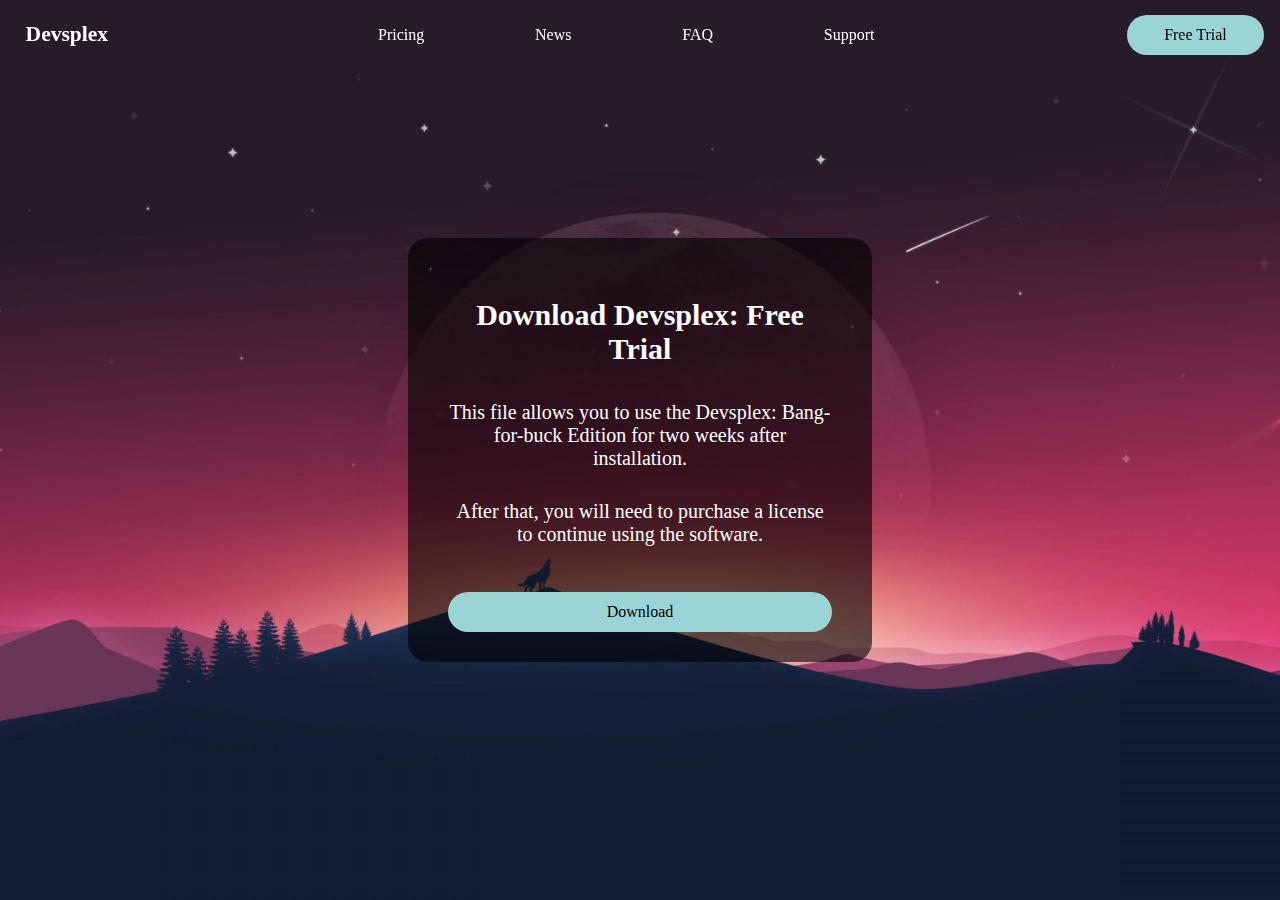
<file: devsplex/login.html>
<!DOCTYPE html>
<html lang="en">
<head>
    <meta charset="UTF-8">
    <meta name="viewport" content="width=device-width, initial-scale=1.0">
    <meta http-equiv="X-UA-Compatible" content="ie=edge">
    <title>Login</title>
    <link rel="stylesheet" href="style.css">
    </head>
    <body class="login-body">
        <header>
            <div class = "container", div style = "text-align: right">
                <div class = "logo">
                       <h3><a href="index.html">Devsplex</a></h3></div>
                       <nav>
                        <ul class="nav-left"> 
                            <li><a href="products.html"><button class="oval-button">Pricing</button></a></li>
                            <li><a href="history.html"><button class="oval-button">News</button></a></li>
                            <li><a href="faq.html"><button class="oval-button">FAQ</button></a></li>
                            <li><a href="#"><button class="oval-button">Support</button></a></li>
                    </ul>
                    <ul class="nav-right">
                        <li><a href="login.html"><button class="oval-button">Free Trial</button></a></li></ul>
                    </ul></nav>
               </div>
            </header>
        <div class="wrapper">
            
            <h1>Download Devsplex: Free Trial</h1>
            <p>This file allows you to use the Devsplex: Bang-for-buck Edition for two weeks after installation. </p>
            <p>After that, you will need to purchase a license to continue using the software.</p><br>
            <a href="site plan.docx" download>
                <button class="login-btn">Download</button>
</div>
            
        
</html>
</file>
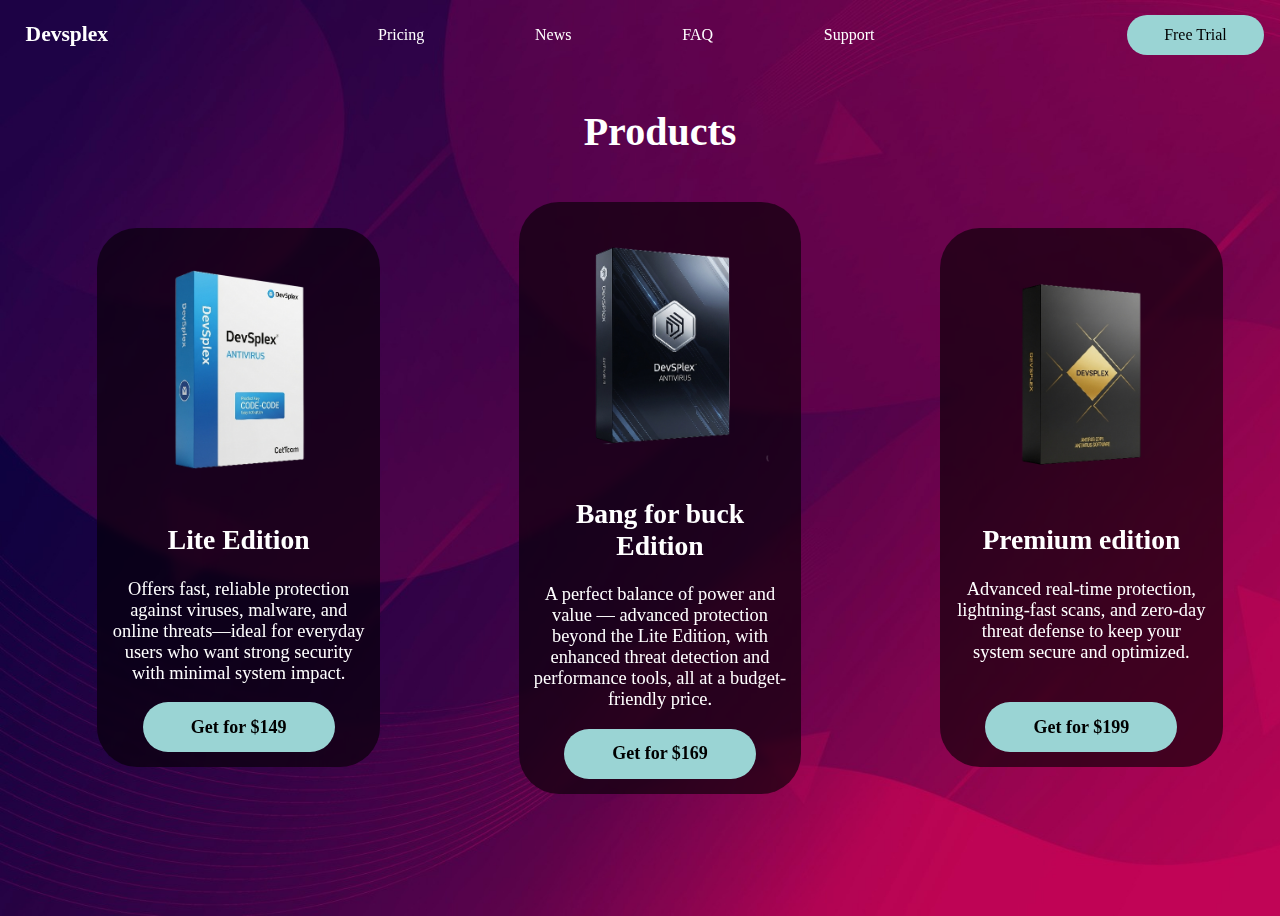
<file: devsplex/products.html>
<!DOCTYPE html>
<html lang="en">
    <head>
    <meta charset="UTF-8">
    <meta name="viewport" content="width=device-width, initial-scale=1.0">
    <meta http-equiv="X-UA-Compatible" content="ie=edge">
    <title>Products</title>
    <link rel="stylesheet" href="style.css">
    </head>
    <body class="products-body">
        <header class="products-header">
        <div class = "container", div style = "text-align: right">
            <div class = "logo">
                   <h3><a href="index.html">Devsplex</a></h3></div>
                   <nav>
                       <ul class="nav-left"> 
                           <li><a href="products.html"><button class="oval-button">Pricing</button></a></li>
                           <li><a href="history.html"><button class="oval-button">News</button></a></li>
                           <li><a href="faq.html"><button class="oval-button">FAQ</button></a></li>
                           <li><a href="#"><button class="oval-button">Support</button></a></li>
                   </ul>
                   <ul class="nav-right">
                       <li><a href="login.html"><button class="oval-button">Free Trial</button></a></li></ul>
                   </ul></nav>
           </div>
           </header>
        <main class="products-main">
            <div class="products-container">
                <h1>Products</h1>
                <div class="product-list">
                    <div class="product-item-left">
                        <img src="images/67d7f60b-8908-4f08-82d0-0001c8361740_removalai_preview.png">
                        <h2>Lite Edition</h2>
                        <p>Offers fast, reliable protection against viruses, malware, and online threats—ideal for everyday users who want strong security with minimal system impact.</p>
                        <button class="product-button">Get for $149</button>
                    </div>
                    <div class="product-item-center">
                        <img src="images/bbdffb3f-7b88-4465-a14f-3d9f3e155739_removalai_preview.png">
                        <h2>Bang for buck Edition</h2>
                        <p>A perfect balance of power and value — advanced protection beyond the Lite Edition, with enhanced threat detection and performance tools, all at a budget-friendly price.</p>
                    <button class="product-button">Get for $169</button>
                    </div>
                    <div class="product-item-right">
                        <img src="images/cf3ba367-7295-48b1-9de8-e897c01fb2c7_removalai_preview.png">
                        <h2>Premium edition</h2>
                        <p>Advanced real-time protection, lightning-fast scans, and zero-day threat defense to keep your system secure and optimized.</p><br>
                    <button class="product-button">Get for $199</button>
                    </div>
                </div>
            </div>
</file>
<file: devsplex/style.css>
header {
    opacity: 1;
    background-color: rgba(0,0,0,0);
    position: fixed;
    text-align: center;
    align-items: center;
    justify-content: space-between;
    top: 0;
    left: 0px;
    width: 100%;
    height: 40px;
    color: white;
    z-index: 1000;
    padding: 10px 10px;
}

a:hover, a:visited, a:link, a:active{
    text-decoration: none;
    color: #fff;}

header .container {
    display: flex;
    justify-content: space-between;
    align-items: center;
    text-align: center;
    margin-bottom: 1vw;
}

header nav {
display: flex;
justify-content: space-between;
width: 100%;
text-align: center;
}

header nav .nav-left {
    display: auto;
    justify-content: center;
    list-style: none;
    margin: 0vw;
    padding: 0;
    flex: 1;
    transform: translateX(6.4%);
}
    header nav .nav-right {
        display: flex;
        justify-content: right;
        list-style: none;
        margin: 0vw;
        padding: 0;
    }

header .logo {
    display: flex;
    position: absolute;
    top: 0; 
    align-items: center;
    justify-content: center;
    left: 2vw;
    text-align: center; 
    font-weight: bold; 
    color: white;
}

header nav ul{
    list-style: none;
    margin: 0;
    padding: 0;
    display: flex;
    align-items: center;
    right: 0;
}

header nav ul li {
    position: relative;
    padding: 5px;
    align-items: center;
    margin-right: 2vw;
    margin-bottom: 2vw;
}

header nav ul li a {
    color: white; 
    text-decoration: none; 
    font-weight: bold; 
    transition: color 0.1s;
    align-items: center;
    padding: 5px;
    margin-right: 1vw;
}

header .nav-left .oval-button {
    height: 40px;
    border: 2px grey;
    width: 100%;
    margin-right: 3vw;
    background-color: transparent;
    border: 1px solid transparent;
    color: white;
    font-size: 16px;
    font-weight: 500; 
}

header .nav-left .oval-button:hover {
    height: 40px;
    border: 2px grey;
    width: 100%;
    margin-right: 3vw;
    background-color: white;
    border: 1px solid transparent;
    color: black;}

header nav ul li a .oval-button {
    height: 40px;
    border: 2px grey;
    width: 100%;
    margin-right: 3vw;
    background-color: rgb(154, 212, 212);
    border: 1px solid transparent;
    font-size: 16px;
    font-weight: 500;
}

header nav ul li a .oval-button:hover {
    background-color: transparent;
    color: white;
    transition: background-color 0.3s ease, color 0.3s ease;
    border: 1px solid white; 
} 

body {
    background-color: black;
    color: white;
    font-family: 'Poppins';
    font-weight: 400;
    font-size: 1.15rem;
    scroll-behavior: smooth;
    overflow-y: scroll;
    scroll-snap-type: y mandatory;
}
body::-webkit-scrollbar {
    width: 0;
}


main {
    scroll-snap-type: y mandatory;
    overflow-y: scroll;
    height: 100vh; 
}
main::-webkit-scrollbar {
    width: 0;
}


    

@keyframes typing {
    from { width: 0 }
}
@keyframes cursor {
    50% { border-color: transparent }
}

.overlay.visible {
    opacity: 1;
    visibility: visible;
    transform: translate(-50%, -50%) translateY(0);
} 
@keyframes fadein {
    0% {
        opacity: 0;
    }
    100% {
        opacity: 1;
    }
}
.overlay .oval-button{
    background-color: transparent;
    border: 2px solid grey;
    color: white;
    text-decoration-color: white;
    font-size: 15px;
    font-weight: 500;
}

.overlay .oval-button:hover{
    background-color: rgb(154, 212, 212);
    border: 2px rgb(154, 212, 212);
    transition: background-color 0.3s ease, color 0.3s ease;
    color: black;}

.slide-container {
    scroll-snap-align: start;
    position: relative;
    width: 100%;
    height: 100vh;
    overflow: hidden;
    transition: opacity 0.5s ease;
}


.slide-container img {
    width: 100%;
    height: 100%;
    object-fit: cover;
    transform: scale(1.1);
    transition: transform 0.5s ease;}

    .slide-container:hover img {
        transform: scale(1.05);
    }

.oval-button {
    border-radius: 50px;
    width: 28%;
    height: 2.4vw;
    background-color: black;
    text-decoration-color: white;
    font-family: 'Poppins';
    
}

.overlay {
    position: absolute;
    top: 50%;
    left: 50%;
    transform: translate(-50%, -50%);
    z-index: 100;
    color: white;
    text-align: center;
    padding: clamp(5px, 2vw, 10px);
    width: clamp(30px, 60%, 800px); 
    height: clamp(30px, 60%, 30vh);
    background-color: rgba(0, 0, 0, 0.6);
    border-radius: 25px;
    opacity: 0;
    transition: opacity 0.5s ease, transform 0.5s ease;
    visibility: hidden;
}

.overlay.visible {
    opacity: 1;
    visibility: visible;
    transform: translate(-50%, -50%) translateY(0);
}

.overlay.visible {
    opacity: 1;
    visibility: visible;
    transform: translate(-50%, -50%) translateY(0);
}

.overlay h1 {
    font-size: clamp(1.8rem, 4vw, 3rem);
    margin-top: 20px;
    white-space: nowrap;
    overflow: hidden;
    width: 0; 
    margin: 0 auto; 
    animation: 
typing 2s forwards, cursor 0.75s step-end infinite;
}
@keyframes typing {
    from { 
        width: 0 
    }
    to { 
        width: 100% 
    }
}

.overlay p {
    font-size: clamp(1rem, 1.5vw, 1.2rem);
    line-height: 1.6;
    margin-bottom: 2rem;}

    .slide-container video {
        width: 100%;
        height: 100%;
        object-fit: cover;
        filter: brightness(0.7);}


.login-body {
    margin: 0;
    padding: 0;
 display: flex;
 font-family: 'Poppins';
 justify-content: center;
    align-items: center;
    min-height: 100vh;
    background: url("images/wallpaperflare.comwallpaper.jpg") no-repeat;
    background-size: cover;
    background-position: center;
    animation: fadein 0.5s ease-in-out forwards;
}   

.input-box input {
    font-family: 'Poppins';
    align-items: center;
    justify-content: center;
    display: flex;
    width: 90%;
    height: 30px;
    margin: 30px 0;
    padding: 10px;
    border-radius: 5px;
    border: 1px solid #ccc;
    background-color: rgba(0, 0, 0, 0.6);
    border: none;
    outline: none;
    border-radius: 40px;
    color: white;
    font-size: 16px;
    padding: 20px 45px 20px 20px;

}
.wrapper {
    justify-content: center;
    align-items: center;
    background-color: rgba(0, 0, 0, 0.6);
    width: 30vw;
    padding: 30px 40px;
    border-radius: 20px}

    .wrapper h1 {
        color: white;
        text-align: center;
        font-size: 30px;
        padding: 10px 0;
    }

    .wrapper p {
        color: white;
        text-align: center;
        font-size: 20px;
        padding: 5px 0;
    }

.login-btn {
    font-family: 'Poppins';
    font-weight: 500;
    font-size: medium;
    width: 100%;
    height: 40px;
    background-color: rgb(154, 212, 212);
    color: black;
    border-radius: 40px;
    border-color: transparent
}

.login-btn:hover {
    background-color: black;
    color: white;
    transition: background-color 0.3s ease, color 0.3s ease;
    border: 1px transparent
}


.products-body {
    background: url("images/vecteezy_abstract-purple-fluid-wave-background_6868933.jpg") no-repeat;
    background-size: cover; 
    color: white;
    font-family: 'Poppins';
    font-weight: 400;
    font-size: 1.15rem;
    scroll-behavior: smooth;
    overflow-y: scroll;
    overflow-x: hidden;

}
.products-body::-webkit-scrollbar:horizontal {
    display: none;
  }

products-header {
    header {
        opacity: 1;
        background-color: rgba(0,0,0,0.6);
        position: fixed;
        text-align: center;
        align-items: center;
        justify-content: space-between;
        top: 0;
        left: 0px;
        width: 100%;
        height: 40px;
        color: white;
        z-index: 1000;
        padding: 10px 10px;
    }
}
.products-container {
    display: flex;
    flex-direction: column;
    align-items: center;
    width: 100%;
    justify-content: space-around;
    text-align: center;
    padding: 20px;
    margin-top: 60px; 
}


.products-container h1 {
    margin-top: 20px;
    display: flex;
    font-size: 2.5rem;
    justify-content: center;
    align-items: center;
    color: white;
}

.product-list {
    display: flex;
    justify-content: space-around; 
    align-items: center; 
    width: 100%;
    padding: 10px;
    margin-top: 10px;
    overflow: hidden;}

    .product-item-left,
    .product-item-center,
    .product-item-right {
        flex: 1; 
        max-width: 20%; 
        text-align: center; 
        background-color: rgba(0, 0, 0, 0.6); 
        padding: 15px; 
        border-radius: 40px; 
        color: white;
        margin: 0 5px; 
        backdrop-filter: blur(4px);
        animation: fadein 0.7s ease-in-out forwards;
    }
    
    .product-item-left {
        text-align: center; 
    }
    
    .product-item-center {
        text-align: center; 
    }
    
    .product-item-right {
        text-align: center;
    }

    
    .product-item-right img {
        width: 100%;
        height: 100%;
        align-items: center;
        justify-content: center;
    }

    .product-item-left img {
        width: 100%;
        height: 100%;
        align-items: center;
        justify-content: center;
    }

     .product-item-center img {
        width: 100%;
        height: 100%;
        align-items: center;
        justify-content: center;
     }

     .product-button {
        background-color: rgb(154, 212, 212);
        color: black;
        border: transparent;
        border-radius: 40px;
        padding: 10px 20px;
        height: 50px;
        font-size: 18px;
        font-weight: 600;
        font-family: "Poppins";
        width: 15vw;
     }


     .product-button:hover {
        background-color: black;
        color: white;
        transition: background-color 0.3s ease, color 0.3s ease;
        border: 1px transparent;
        border: 1px solid white;
     }

    .history-body {
        background: url(images/vecteezy_abstract-purple-fluid-wave-background_6868933.jpg) no-repeat;
        background-size: cover;
        overflow-y: scroll;
    }

    .history-overlay {

        position: relative; 
        margin-top: 3vh;
        transform: translateX(-50%);
        left: 50%;
        z-index: 1; 
        color: white;
        padding: 20px 20px;
        width: 70%;
        height: 30%;
        background-color: rgba(0, 0, 0, 0.6); 
        border-radius: 25px;
        text-align: left;
        align-items: center; 
        backdrop-filter: blur(4px);
        animation: fadein 0.5s ease-in-out forwards;
    }

 .history-main h1 {
    margin-top: 5vw;
    font-size: 2.5rem;
    justify-content: center;
    align-items: center;
    color: white;
    text-align: center;
 }
   
 .news-container {
    display: flex;
    flex-direction: column;
    width: 80vw;
    margin: 0 auto;
    padding: 20px;
}

.news-item {
    display: grid;
    grid-template-columns: 1fr 2fr;
    gap: 20px;
    background-color: rgba(0, 0, 0, 0.6);
    border-radius: 25px;
    overflow: hidden;
    opacity: 0;
    transform: translateY(20px);
    backdrop-filter: blur(4px);
}

.news-image {
    height: 300px;
    overflow: hidden;
}

.news-image img {
    width: 100%;
    height: 100%;
    object-fit: cover;
}

.news-content {
    padding: 30px;
    display: flex;
    flex-direction: column;
    justify-content: space-between;
}

.news-content h3 {
    font-size: 1.8rem;
    margin-bottom: 15px;
    color: rgb(154, 212, 212);
}

.news-content p {
    line-height: 1.6;
    margin-bottom: 20px;
}

.news-content .oval-button {
    align-self: flex-start;
    padding: 10px 30px;
    background-color: rgb(154, 212, 212);
    color: black;
    border: none;
    transition: all 0.3s ease;
}

.news-content .oval-button:hover {
    background-color: transparent;
    color: white;
    border: 1px solid white;
}

@keyframes fadeInUp {
    from {
        opacity: 0;
        transform: translateY(20px);
    }
    to {
        opacity: 1;
        transform: translateY(0);
    }
}
</file>
